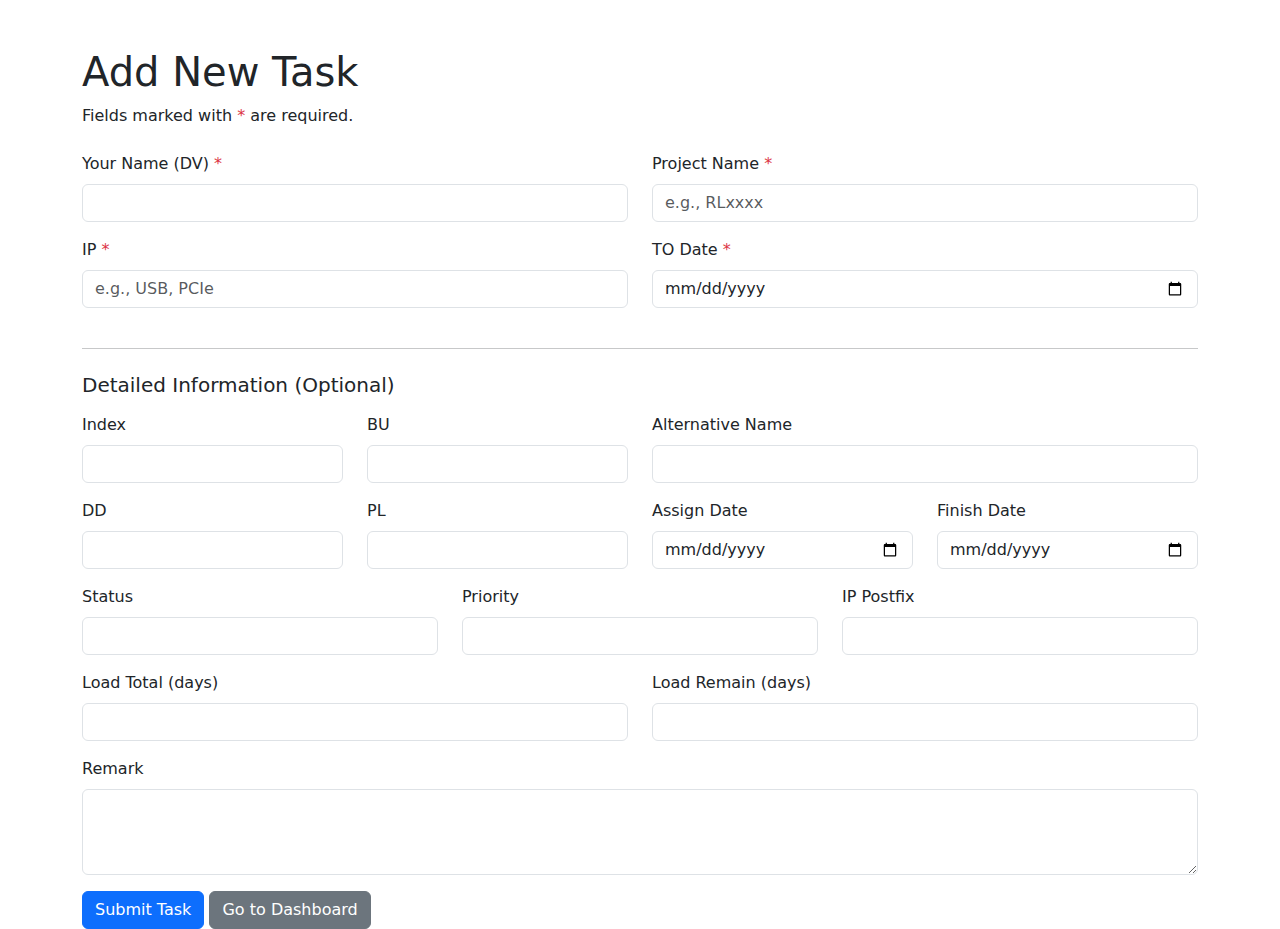
<file: src/index.html>
<!DOCTYPE html>
<html lang="en">
<head>
    <meta charset="UTF-8">
    <title>Project Entry</title>
    <link href="https://cdn.jsdelivr.net/npm/bootstrap@5.3.0/dist/css/bootstrap.min.css" rel="stylesheet">
</head>
<body>
    <div class="container mt-5">
        <h1>Add New Task</h1>
        <p>Fields marked with <span class="text-danger">*</span> are required.</p>
        <div id="response-message" class="mt-3"></div>
        <form id="entry-form" class="mt-4">
            <div class="row">
                <div class="col-md-6 mb-3">
                    <label for="dv" class="form-label">Your Name (DV) <span class="text-danger">*</span></label>
                    <input type="text" class="form-control" id="dv" name="dv" required>
                </div>
                <div class="col-md-6 mb-3">
                    <label for="project" class="form-label">Project Name <span class="text-danger">*</span></label>
                    <input type="text" class="form-control" id="project" name="project" placeholder="e.g., RLxxxx" required>
                </div>
            </div>
            <div class="row">
                <div class="col-md-6 mb-3">
                    <label for="ip" class="form-label">IP <span class="text-danger">*</span></label>
                    <input type="text" class="form-control" id="ip" name="ip" placeholder="e.g., USB, PCIe" required>
                </div>
                <div class="col-md-6 mb-3">
                    <label for="to_date" class="form-label">TO Date <span class="text-danger">*</span></label>
                    <input type="date" class="form-control" id="to_date" name="to_date" required>
                </div>
            </div>
            <hr class="my-4">
            <h5 class="mb-3">Detailed Information (Optional)</h5>
            <div class="row">
                <div class="col-md-3 mb-3">
                    <label for="index_num" class="form-label">Index</label>
                    <input type="number" class="form-control" id="index_num" name="index_num">
                </div>
                <div class="col-md-3 mb-3">
                    <label for="bu" class="form-label">BU</label>
                    <input type="text" class="form-control" id="bu" name="bu">
                </div>
                <div class="col-md-6 mb-3">
                    <label for="alternative_name" class="form-label">Alternative Name</label>
                    <input type="text" class="form-control" id="alternative_name" name="alternative_name">
                </div>
            </div>
            <div class="row">
                <div class="col-md-3 mb-3">
                    <label for="dd" class="form-label">DD</label>
                    <input type="text" class="form-control" id="dd" name="dd">
                </div>
                <div class="col-md-3 mb-3">
                    <label for="pl" class="form-label">PL</label>
                    <input type="text" class="form-control" id="pl" name="pl">
                </div>
                <div class="col-md-3 mb-3">
                    <label for="assign_date" class="form-label">Assign Date</label>
                    <input type="date" class="form-control" id="assign_date" name="assign_date">
                </div>
                <div class="col-md-3 mb-3">
                    <label for="finish_date" class="form-label">Finish Date</label>
                    <input type="date" class="form-control" id="finish_date" name="finish_date">
                </div>
            </div>
            <div class="row">
                <div class="col-md-4 mb-3">
                    <label for="status" class="form-label">Status</label>
                    <input type="text" class="form-control" id="status" name="status">
                </div>
                <div class="col-md-4 mb-3">
                    <label for="priority" class="form-label">Priority</label>
                    <input type="text" class="form-control" id="priority" name="priority">
                </div>
                <div class="col-md-4 mb-3">
                    <label for="ip_postfix" class="form-label">IP Postfix</label>
                    <input type="text" class="form-control" id="ip_postfix" name="ip_postfix">
                </div>
            </div>
            <div class="row">
                <div class="col-md-6 mb-3">
                    <label for="load_total" class="form-label">Load Total (days)</label>
                    <input type="number" step="0.1" class="form-control" id="load_total" name="load_total">
                </div>
                <div class="col-md-6 mb-3">
                    <label for="load_remain" class="form-label">Load Remain (days)</label>
                    <input type="number" step="0.1" class="form-control" id="load_remain" name="load_remain">
                </div>
            </div>
            <div class="mb-3">
                <label for="remark" class="form-label">Remark</label>
                <textarea class="form-control" id="remark" name="remark" rows="3"></textarea>
            </div>
            <button type="submit" class="btn btn-primary">Submit Task</button>
            <a href="dashboard.html" class="btn btn-secondary">Go to Dashboard</a>
        </form>
    </div>
    <script src="js/main.js"></script>
</body>
</html>
</file>
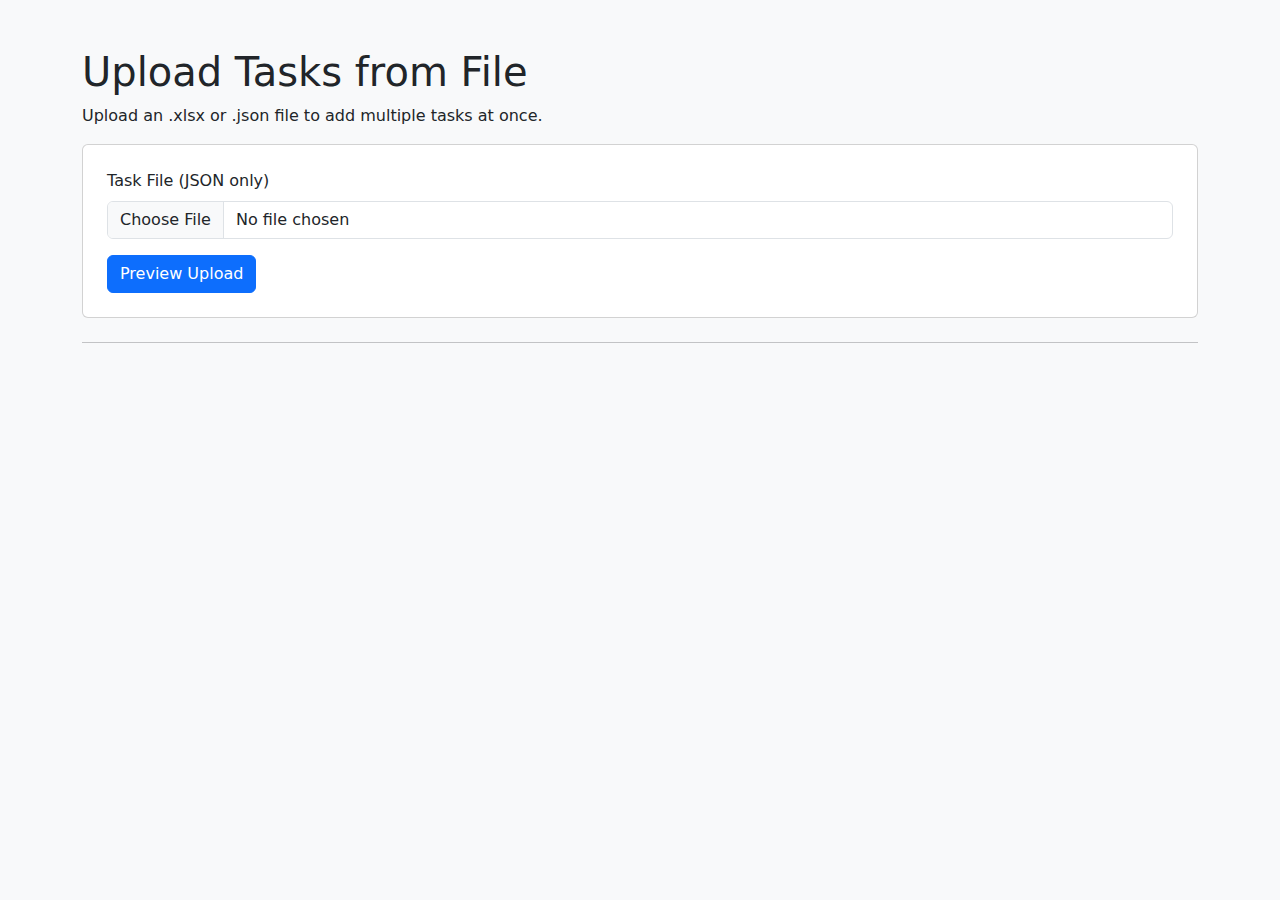
<file: src/upload.html>
<!DOCTYPE html>
<html lang="en">
<head>
    <meta charset="UTF-8">
    <title>Upload Tasks</title>
    <link href="https://cdn.jsdelivr.net/npm/bootstrap@5.3.0/dist/css/bootstrap.min.css" rel="stylesheet">
    <link href="css/main.css" rel="stylesheet">
</head>
<body>
    <div class="container mt-5">
        <h1>Upload Tasks from File</h1>
        <p>Upload an .xlsx or .json file to add multiple tasks at once.</p>

        <div class="card p-4">
            <form id="upload-form">
                <div class="mb-3">
                    <label for="task-file" class="form-label">Task File (JSON only)</label>
                    <input class="form-control" type="file" id="task-file" name="task_file" accept=".json" required>
                </div>
                <button type="submit" class="btn btn-primary">Preview Upload</button>
            </form>
        </div>

        <hr class="my-4">

        <!-- This area will be hidden by default and shown after a successful preview -->
        <div id="preview-area" class="d-none">
            <h2>Preview Results</h2>
            <p>Please review the parsed data below. Select the entries you wish to add to the database.</p>
            
            <div id="preview-controls" class="mb-3">
                <button id="add-to-db-btn" class="btn btn-success">Add Selected to Database</button>
                <div id="upload-status" class="mt-2"></div>
            </div>

            <div id="preview-table-container" class="table-responsive">
                <!-- The dynamically generated table will be injected here -->
            </div>
        </div>

    </div>

    <script src="js/upload.js"></script>
</body>
</html>
</file>
<file: src/css/main.css>
/* This file can be used for any custom CSS styles. */
body {
    background-color: #f8f9fa;
}
</file>
